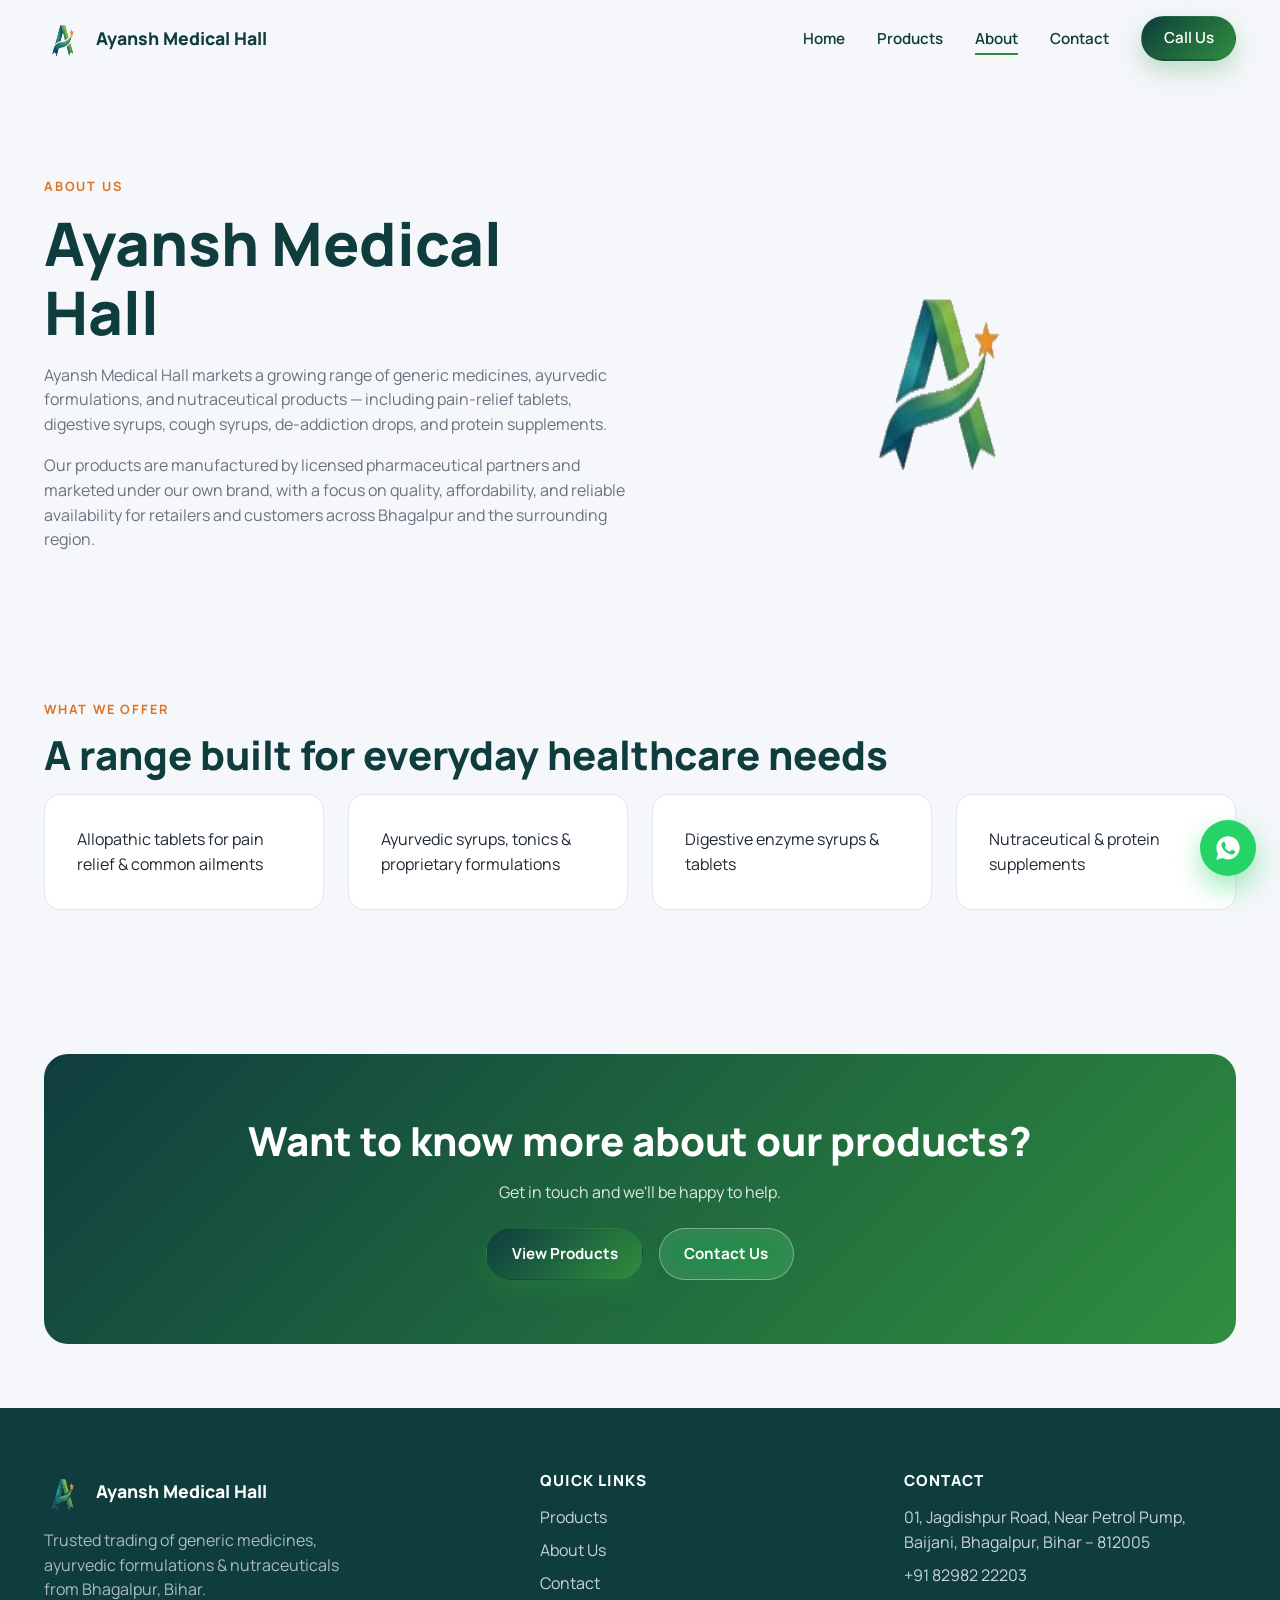
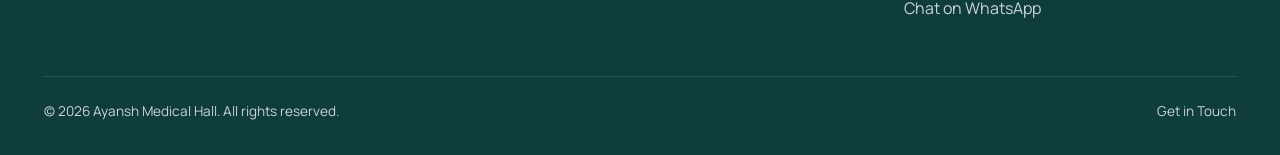
<file: about.html>
<!doctype html>
<html lang="en">
<head>
  <meta charset="UTF-8">
  <meta name="viewport" content="width=device-width, initial-scale=1.0">
  <title>About Us | Ayansh Medical Hall</title>
  <meta name="description" content="Ayansh Medical Hall is a generic medicines, ayurvedic &amp; nutraceutical trading business based in Bhagalpur, Bihar.">
  <link rel="canonical" href="https://ayanshmedical.com/about.html">
  <meta property="og:title" content="About Us | Ayansh Medical Hall">
  <meta property="og:type" content="website">
  <meta property="og:url" content="https://ayanshmedical.com/about.html">
  <link rel="icon" href="assets/images/logo/logo.png" type="image/png">
  <link rel="preconnect" href="https://fonts.googleapis.com">
  <link rel="preconnect" href="https://fonts.gstatic.com" crossorigin>
  <link href="https://fonts.googleapis.com/css2?family=Manrope:wght@400;500;600;700;800&display=swap" rel="stylesheet">
  <link rel="stylesheet" href="css/variables.css">
  <link rel="stylesheet" href="css/base.css">
  <link rel="stylesheet" href="css/components.css">
</head>
<body data-page="about">
  <site-header></site-header>

  <main>
    <section class="container" style="padding-top: var(--space-9);">
      <div class="grid grid-2" style="align-items:center;">
        <div class="reveal">
          <span class="eyebrow">About Us</span>
          <h1>Ayansh Medical Hall</h1>
          <p>Ayansh Medical Hall markets a growing range of generic medicines, ayurvedic formulations, and nutraceutical products &mdash; including pain-relief tablets, digestive syrups, cough syrups, de-addiction drops, and protein supplements.</p>
          <p>Our products are manufactured by licensed pharmaceutical partners and marketed under our own brand, with a focus on quality, affordability, and reliable availability for retailers and customers across Bhagalpur and the surrounding region.</p>
        </div>
        <div class="reveal" style="display:flex; justify-content:center;">
          <img src="assets/images/logo/logo.png" alt="Ayansh Medical Hall logo" style="width:220px; height:220px;">
        </div>
      </div>
    </section>

    <section class="container">
      <span class="eyebrow">What We Offer</span>
      <h2>A range built for everyday healthcare needs</h2>
      <ul class="grid grid-4" style="list-style:none; padding:0;">
        <li class="card reveal">Allopathic tablets for pain relief &amp; common ailments</li>
        <li class="card reveal">Ayurvedic syrups, tonics &amp; proprietary formulations</li>
        <li class="card reveal">Digestive enzyme syrups &amp; tablets</li>
        <li class="card reveal">Nutraceutical &amp; protein supplements</li>
      </ul>
    </section>

    <section class="container">
      <div class="cta-band reveal">
        <h2>Want to know more about our products?</h2>
        <p>Get in touch and we'll be happy to help.</p>
        <div class="hero-actions" style="justify-content:center;">
          <a class="btn btn-primary" href="products.html">View Products</a>
          <a class="btn btn-glass" href="contact.html">Contact Us</a>
        </div>
      </div>
    </section>
  </main>

  <site-footer></site-footer>
  <whatsapp-fab></whatsapp-fab>

  <script src="js/components.js" defer></script>
  <script src="js/nav.js" defer></script>
  <script src="js/animations.js" defer></script>
</body>
</html>
</file>
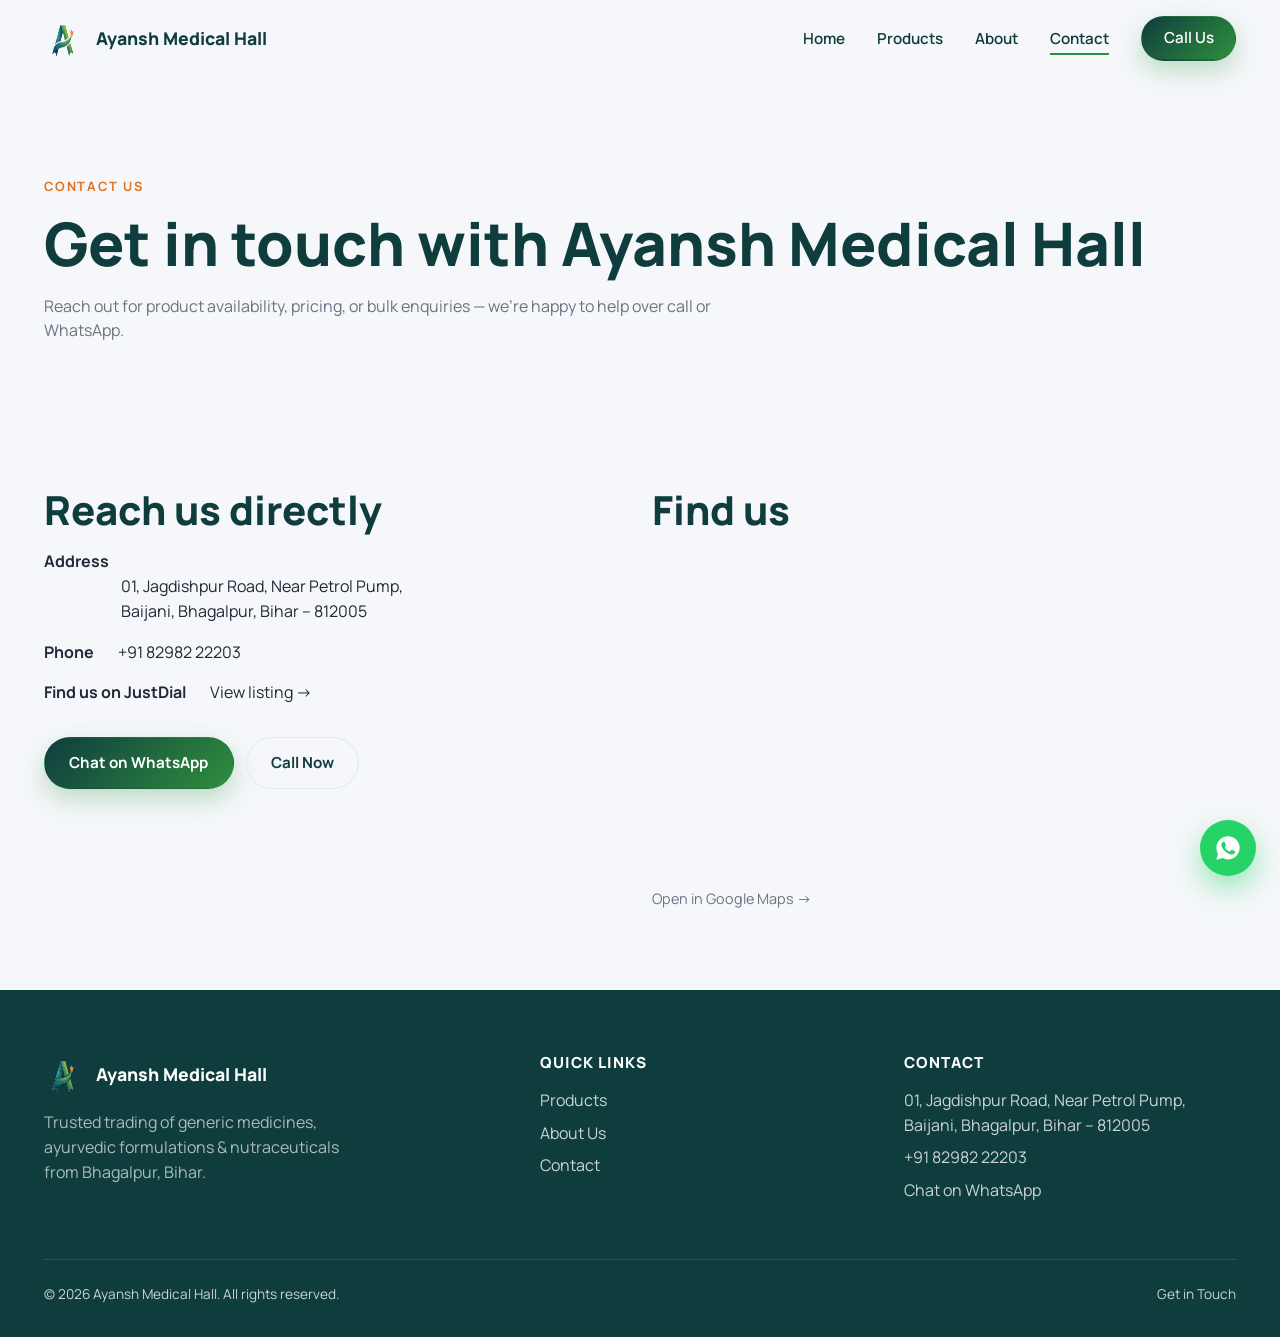
<file: contact.html>
<!doctype html>
<html lang="en">
<head>
  <meta charset="UTF-8">
  <meta name="viewport" content="width=device-width, initial-scale=1.0">
  <title>Contact Us | Ayansh Medical Hall</title>
  <meta name="description" content="Contact Ayansh Medical Hall in Bhagalpur, Bihar &mdash; call, WhatsApp, or visit us at 01, Jagdishpur Road, Near Petrol Pump, Baijani.">
  <link rel="canonical" href="https://ayanshmedical.com/contact.html">
  <meta property="og:title" content="Contact Us | Ayansh Medical Hall">
  <meta property="og:type" content="website">
  <meta property="og:url" content="https://ayanshmedical.com/contact.html">
  <link rel="icon" href="assets/images/logo/logo.png" type="image/png">
  <link rel="preconnect" href="https://fonts.googleapis.com">
  <link rel="preconnect" href="https://fonts.gstatic.com" crossorigin>
  <link href="https://fonts.googleapis.com/css2?family=Manrope:wght@400;500;600;700;800&display=swap" rel="stylesheet">
  <link rel="stylesheet" href="css/variables.css">
  <link rel="stylesheet" href="css/base.css">
  <link rel="stylesheet" href="css/components.css">
  <style>
    .contact-info-list { list-style: none; padding: 0; margin: 0; display: grid; gap: var(--space-4); }
    .contact-info-list li { display: flex; gap: var(--space-3); align-items: flex-start; }
    .map-embed { border: 0; width: 100%; height: 320px; border-radius: var(--radius-md); }
  </style>
</head>
<body data-page="contact">
  <site-header></site-header>

  <main>
    <section class="container" style="padding-top: var(--space-9);">
      <span class="eyebrow">Contact Us</span>
      <h1>Get in touch with Ayansh Medical Hall</h1>
      <p style="max-width:70ch;">Reach out for product availability, pricing, or bulk enquiries &mdash; we're happy to help over call or WhatsApp.</p>
    </section>

    <section class="container">
      <div class="grid grid-2">
        <div class="reveal">
          <h2>Reach us directly</h2>
          <ul class="contact-info-list">
            <li>
              <strong>Address</strong><br>
              01, Jagdishpur Road, Near Petrol Pump,<br>Baijani, Bhagalpur, Bihar &ndash; 812005
            </li>
            <li>
              <strong>Phone</strong><br>
              <a href="tel:+918298222203">+91 82982 22203</a>
            </li>
            <li>
              <strong>Find us on JustDial</strong><br>
              <a href="https://www.justdial.com/Bhagalpur/Ayansh-Medical-Hall-Bounsi-Road/9999PX641-X641-231016184859-K7V8_BZDET" target="_blank" rel="noopener">View listing &rarr;</a>
            </li>
          </ul>
          <div style="margin-top: var(--space-6); display:flex; gap: var(--space-3); flex-wrap: wrap;">
            <a class="btn btn-primary" href="https://wa.me/918298222203?text=Hi%20Ayansh%20Medical%20Hall%2C%20I%27d%20like%20to%20enquire%20about%20your%20products." target="_blank" rel="noopener">Chat on WhatsApp</a>
            <a class="btn btn-ghost" href="tel:+918298222203">Call Now</a>
          </div>
        </div>

        <div class="reveal">
          <h2>Find us</h2>
          <iframe class="map-embed" title="Ayansh Medical Hall location map" loading="lazy"
            src="https://www.google.com/maps?q=Ayansh+Medical+Hall,25.1786875,86.9738275&z=17&output=embed">
          </iframe>
          <p style="margin-top: var(--space-3); font-size: 0.9rem;">
            <a href="https://maps.app.goo.gl/WJV5FQRmYtrzTuvs9" target="_blank" rel="noopener">Open in Google Maps &rarr;</a>
          </p>
        </div>
      </div>
    </section>
  </main>

  <site-footer></site-footer>
  <whatsapp-fab></whatsapp-fab>

  <script src="js/components.js" defer></script>
  <script src="js/nav.js" defer></script>
  <script src="js/animations.js" defer></script>
</body>
</html>
</file>
<file: css/variables.css>
:root {
  /* Brand colors — drawn from the Ayansh Medical Hall logo (deep teal ribbon, leaf green sweep, orange star) */
  --teal-900: #0f3d3e;
  --teal-800: #16524f;
  --green-600: #2f8f3e;
  --green-500: #3fa84a;
  --green-100: #e6f5e8;
  --orange-600: #e0721f;
  --orange-100: #fdf0e4;

  --brand-gradient: linear-gradient(135deg, var(--teal-900) 0%, var(--green-600) 100%);

  /* Neutrals */
  --bg: #f5f7fa;
  --surface: #ffffff;
  --ink: #1f2937;
  --muted: #6b7280;
  --border: #e2e8f0;

  /* Spacing scale (4px base) */
  --space-1: 4px;
  --space-2: 8px;
  --space-3: 12px;
  --space-4: 16px;
  --space-5: 24px;
  --space-6: 32px;
  --space-7: 48px;
  --space-8: 64px;
  --space-9: 96px;

  /* Header height (logo + padding-block), used to pull the hero up behind the sticky header */
  --header-height: 80px;

  /* Type */
  --font-sans: "Manrope", system-ui, -apple-system, "Segoe UI", Roboto, sans-serif;
  --radius-sm: 8px;
  --radius-md: 16px;
  --radius-lg: 24px;

  /* Glassmorphism recipe */
  --glass-bg: rgba(255, 255, 255, 0.14);
  --glass-bg-strong: rgba(255, 255, 255, 0.22);
  --glass-border: rgba(255, 255, 255, 0.35);
  --glass-blur: 16px;
  --glass-shadow: 0 8px 32px rgba(15, 61, 62, 0.18);

  --max-width: 1240px;
  --transition-fast: 180ms ease;
  --transition-base: 320ms ease;
}
</file>
<file: css/base.css>
*,
*::before,
*::after {
  box-sizing: border-box;
}

html {
  scroll-behavior: smooth;
}

body {
  margin: 0;
  font-family: var(--font-sans);
  color: var(--ink);
  background: var(--bg);
  line-height: 1.55;
  -webkit-font-smoothing: antialiased;
}

img {
  max-width: 100%;
  display: block;
}

a {
  color: inherit;
  text-decoration: none;
}

h1, h2, h3, h4 {
  font-weight: 800;
  line-height: 1.15;
  margin: 0 0 var(--space-4);
  color: var(--teal-900);
}

h1 { font-size: clamp(2.25rem, 4vw + 1rem, 3.75rem); }
h2 { font-size: clamp(1.75rem, 2.5vw + 1rem, 2.5rem); }
h3 { font-size: clamp(1.25rem, 1.2vw + 1rem, 1.5rem); }

p {
  margin: 0 0 var(--space-4);
  color: var(--muted);
}

.eyebrow {
  display: inline-block;
  font-size: 0.8rem;
  font-weight: 700;
  letter-spacing: 0.14em;
  text-transform: uppercase;
  color: var(--orange-600);
  margin-bottom: var(--space-3);
}

.container {
  width: 100%;
  max-width: var(--max-width);
  margin-inline: auto;
  padding-inline: var(--space-5);
}

section {
  padding-block: var(--space-8);
}

@media (max-width: 720px) {
  section { padding-block: var(--space-7); }
  .container { padding-inline: var(--space-4); }
}

/* Buttons */
.btn {
  display: inline-flex;
  align-items: center;
  gap: var(--space-2);
  padding: 0.85em 1.6em;
  border-radius: 999px;
  font-weight: 700;
  font-size: 0.95rem;
  border: 1px solid transparent;
  cursor: pointer;
  transition: transform var(--transition-fast), box-shadow var(--transition-fast), background var(--transition-fast);
}

.btn:hover { transform: translateY(-2px); }

.btn-primary {
  background: var(--brand-gradient);
  color: #fff;
  box-shadow: 0 10px 24px rgba(47, 143, 62, 0.28);
}

.btn-ghost {
  background: transparent;
  border-color: var(--border);
  color: var(--teal-900);
}

.btn-glass {
  background: var(--glass-bg);
  backdrop-filter: blur(var(--glass-blur)) saturate(160%);
  -webkit-backdrop-filter: blur(var(--glass-blur)) saturate(160%);
  border-color: var(--glass-border);
  color: #fff;
}

/* Glassmorphism panel — the core hero-panel look */
.glass-panel {
  background: var(--glass-bg);
  backdrop-filter: blur(var(--glass-blur)) saturate(160%);
  -webkit-backdrop-filter: blur(var(--glass-blur)) saturate(160%);
  border: 1px solid var(--glass-border);
  box-shadow: var(--glass-shadow);
  border-radius: var(--radius-md);
}

/* Cards */
.card {
  background: var(--surface);
  border: 1px solid var(--border);
  border-radius: var(--radius-md);
  padding: var(--space-6);
  transition: transform var(--transition-base), box-shadow var(--transition-base);
}

.card:hover {
  transform: translateY(-4px);
  box-shadow: 0 16px 40px rgba(15, 61, 62, 0.12);
}

.grid {
  display: grid;
  gap: var(--space-5);
}

.grid-2 { grid-template-columns: repeat(2, 1fr); }
.grid-3 { grid-template-columns: repeat(3, 1fr); }
.grid-4 { grid-template-columns: repeat(4, 1fr); }

@media (max-width: 900px) {
  .grid-3, .grid-4 { grid-template-columns: repeat(2, 1fr); }
}

@media (max-width: 600px) {
  .grid-2, .grid-3, .grid-4 { grid-template-columns: 1fr; }
}

/* Scroll-reveal (paired with js/animations.js) */
.reveal {
  opacity: 0;
  transform: translateY(24px);
  transition: opacity 700ms ease, transform 700ms ease;
}

.reveal.is-visible {
  opacity: 1;
  transform: translateY(0);
}

@media (prefers-reduced-motion: reduce) {
  .reveal {
    opacity: 1;
    transform: none;
    transition: none;
  }
  html { scroll-behavior: auto; }
}

/* Accordion (native details/summary) */
details.spec-accordion {
  border: 1px solid var(--border);
  border-radius: var(--radius-sm);
  padding: var(--space-4) var(--space-5);
  margin-bottom: var(--space-3);
  background: var(--surface);
}

details.spec-accordion summary {
  cursor: pointer;
  font-weight: 700;
  color: var(--teal-900);
  list-style: none;
}

details.spec-accordion summary::-webkit-details-marker { display: none; }

details.spec-accordion summary::after {
  content: "+";
  float: right;
  font-size: 1.2rem;
  color: var(--orange-600);
}

details.spec-accordion[open] summary::after {
  content: "\2212";
}

details.spec-accordion p,
details.spec-accordion ul {
  margin-top: var(--space-3);
}
</file>
<file: css/components.css>
/* ===== Header / Nav ===== */
site-header {
  position: sticky;
  top: 0;
  z-index: 100;
  display: block;
}

.site-header {
  position: sticky;
  top: 0;
  z-index: 100;
  padding-block: var(--space-4);
  transition: background var(--transition-base), backdrop-filter var(--transition-base), box-shadow var(--transition-base), padding var(--transition-base);
}

.site-header .container {
  display: flex;
  align-items: center;
  justify-content: space-between;
  gap: var(--space-5);
}

.site-header.scrolled {
  background: var(--glass-bg-strong);
  backdrop-filter: blur(var(--glass-blur)) saturate(160%);
  -webkit-backdrop-filter: blur(var(--glass-blur)) saturate(160%);
  box-shadow: var(--glass-shadow);
  padding-block: var(--space-3);
}

.brand {
  display: flex;
  align-items: center;
  gap: var(--space-3);
  font-weight: 800;
  font-size: 1.1rem;
  color: var(--teal-900);
}

body[data-hero="dark"] .site-header:not(.scrolled) .brand,
body[data-hero="dark"] .site-header:not(.scrolled) .nav-links a,
body[data-hero="dark"] .site-header:not(.scrolled) .nav-toggle {
  color: #fff;
}

.brand img {
  height: 40px;
  width: 40px;
}

.nav-links {
  display: flex;
  align-items: center;
  gap: var(--space-6);
  list-style: none;
  margin: 0;
  padding: 0;
}

.nav-links a {
  font-weight: 600;
  font-size: 0.95rem;
  color: var(--teal-900);
  padding-block: var(--space-1);
  border-bottom: 2px solid transparent;
  transition: border-color var(--transition-fast), color var(--transition-fast);
}

.nav-links a:hover,
.nav-links a.active {
  border-color: var(--green-600);
}

.nav-links a.btn-primary,
.nav-links a.btn-primary:hover {
  color: #fff;
  border-bottom-color: transparent;
}

.nav-toggle {
  display: none;
  background: none;
  border: none;
  cursor: pointer;
  color: var(--teal-900);
}

@media (max-width: 860px) {
  .nav-toggle { display: block; }

  .nav-links {
    position: fixed;
    inset: 0 0 0 auto;
    width: min(320px, 80vw);
    height: 100vh;
    flex-direction: column;
    align-items: flex-start;
    justify-content: center;
    gap: var(--space-5);
    padding: var(--space-6);
    background: var(--surface);
    box-shadow: -12px 0 40px rgba(15, 61, 62, 0.18);
    transform: translateX(100%);
    transition: transform var(--transition-base);
  }

  .nav-links.open { transform: translateX(0); }

  .nav-links a { font-size: 1.1rem; }
  .nav-links a:not(.btn-primary) { color: var(--teal-900) !important; }
}

/* ===== Hero ===== */
.hero {
  position: relative;
  min-height: 80vh;
  margin-top: calc(-1 * var(--header-height));
  padding-top: var(--header-height);
  display: flex;
  align-items: center;
  color: #fff;
  background: var(--brand-gradient);
  overflow: hidden;
}

.hero::before {
  content: "";
  position: absolute;
  inset: 0;
  background:
    radial-gradient(circle at 15% 20%, rgba(255, 255, 255, 0.1) 0%, rgba(255, 255, 255, 0) 40%),
    radial-gradient(circle at 85% 75%, rgba(255, 255, 255, 0.08) 0%, rgba(255, 255, 255, 0) 45%);
  z-index: 0;
}

.hero .container {
  position: relative;
  z-index: 1;
}

.hero-panel {
  max-width: 640px;
  padding: var(--space-7);
}

.hero-panel .eyebrow { color: #ffd9b8; }
.hero-panel h1 { color: #fff; }
.hero-panel p { color: rgba(255, 255, 255, 0.86); font-size: 1.1rem; }
.hero-actions { display: flex; gap: var(--space-4); flex-wrap: wrap; margin-top: var(--space-5); }

/* ===== Keyword ticker ===== */
.ticker {
  overflow: hidden;
  border-top: 2px solid rgba(255, 255, 255, 0.45);
  border-bottom: 2px solid rgba(255, 255, 255, 0.45);
  padding-block: var(--space-6);
  position: relative;
  z-index: 1;
  background: rgba(255, 255, 255, 0.06);
  backdrop-filter: blur(var(--glass-blur)) saturate(160%);
  -webkit-backdrop-filter: blur(var(--glass-blur)) saturate(160%);
}

.ticker-track {
  display: flex;
  width: max-content;
  gap: var(--space-9);
  animation: scroll-left 34s linear infinite;
}

.ticker-item {
  display: flex;
  align-items: center;
  gap: var(--space-4);
  font-size: 1.2rem;
  font-weight: 700;
  letter-spacing: 0.06em;
  text-transform: uppercase;
  color: rgba(255, 255, 255, 0.92);
  white-space: nowrap;
}

.ticker-icon {
  display: flex;
  align-items: center;
  justify-content: center;
  width: 56px;
  height: 56px;
  border-radius: var(--radius-sm);
  background: rgba(255, 255, 255, 0.16);
  border: 1px solid rgba(255, 255, 255, 0.32);
  backdrop-filter: blur(10px) saturate(160%);
  -webkit-backdrop-filter: blur(10px) saturate(160%);
  box-shadow: 0 6px 16px rgba(0, 0, 0, 0.1);
  flex-shrink: 0;
}

.ticker-icon svg {
  width: 30px;
  height: 30px;
}

@keyframes scroll-left {
  to { transform: translateX(-50%); }
}

@media (prefers-reduced-motion: reduce) {
  .ticker-track { animation: none; }
}

/* ===== Footer ===== */
.site-footer {
  background: var(--teal-900);
  color: rgba(255, 255, 255, 0.78);
  padding-block: var(--space-8) var(--space-6);
}

.site-footer h4 {
  color: #fff;
  font-size: 0.95rem;
  letter-spacing: 0.06em;
  text-transform: uppercase;
  margin-bottom: var(--space-4);
}

.site-footer a {
  color: rgba(255, 255, 255, 0.78);
  transition: color var(--transition-fast);
}

.site-footer a:hover { color: #fff; }

.footer-grid {
  display: grid;
  grid-template-columns: 1.4fr 1fr 1fr;
  gap: var(--space-6);
}

.footer-grid li { margin-bottom: var(--space-2); list-style: none; }
.footer-grid ul { padding: 0; margin: 0; }

.footer-bottom {
  border-top: 1px solid rgba(255, 255, 255, 0.12);
  margin-top: var(--space-7);
  padding-top: var(--space-5);
  font-size: 0.85rem;
  display: flex;
  justify-content: space-between;
  flex-wrap: wrap;
  gap: var(--space-3);
}

@media (max-width: 760px) {
  .footer-grid { grid-template-columns: 1fr 1fr; }
}

/* ===== WhatsApp floating button ===== */
.whatsapp-fab {
  position: fixed;
  right: var(--space-5);
  bottom: var(--space-5);
  z-index: 200;
  width: 56px;
  height: 56px;
  border-radius: 50%;
  background: #25d366;
  display: flex;
  align-items: center;
  justify-content: center;
  box-shadow: 0 12px 28px rgba(37, 211, 102, 0.45);
  transition: transform var(--transition-fast);
}

.whatsapp-fab:hover { transform: scale(1.08); }

/* ===== Product cards ===== */
.product-card {
  display: flex;
  flex-direction: column;
  height: 100%;
}

.product-card img {
  border-radius: var(--radius-sm);
  margin-bottom: var(--space-4);
  height: 220px;
  width: 100%;
  object-fit: contain;
  background: var(--bg);
}

.product-card .tag {
  display: inline-block;
  font-size: 0.75rem;
  font-weight: 700;
  color: var(--green-600);
  background: var(--green-100);
  padding: 0.3em 0.8em;
  border-radius: 999px;
  margin-bottom: var(--space-3);
  margin-right: var(--space-2);
}

.product-card .tag-rx {
  display: inline-block;
  font-size: 0.75rem;
  font-weight: 700;
  color: var(--orange-600);
  background: var(--orange-100);
  padding: 0.3em 0.8em;
  border-radius: 999px;
  margin-bottom: var(--space-3);
}

.product-card .composition {
  font-size: 0.85rem;
  color: var(--muted);
  margin-bottom: var(--space-4);
}

.product-card .card-actions {
  margin-top: auto;
  display: flex;
  gap: var(--space-3);
  flex-wrap: wrap;
  padding-top: var(--space-3);
}

.spec-list {
  list-style: none;
  padding: 0;
  margin: 0;
}

.spec-list li {
  padding: var(--space-3) 0;
  border-bottom: 1px solid var(--border);
  display: flex;
  justify-content: space-between;
  gap: var(--space-4);
  font-size: 0.95rem;
}

.spec-list li span:first-child { color: var(--muted); }
.spec-list li span:last-child { font-weight: 700; color: var(--teal-900); text-align: right; }

/* ===== CTA band ===== */
.cta-band {
  background: var(--brand-gradient);
  color: #fff;
  border-radius: var(--radius-lg);
  padding: var(--space-8);
  text-align: center;
}

.cta-band h2 { color: #fff; }
.cta-band p { color: rgba(255, 255, 255, 0.85); max-width: 560px; margin-inline: auto; }
</file>
